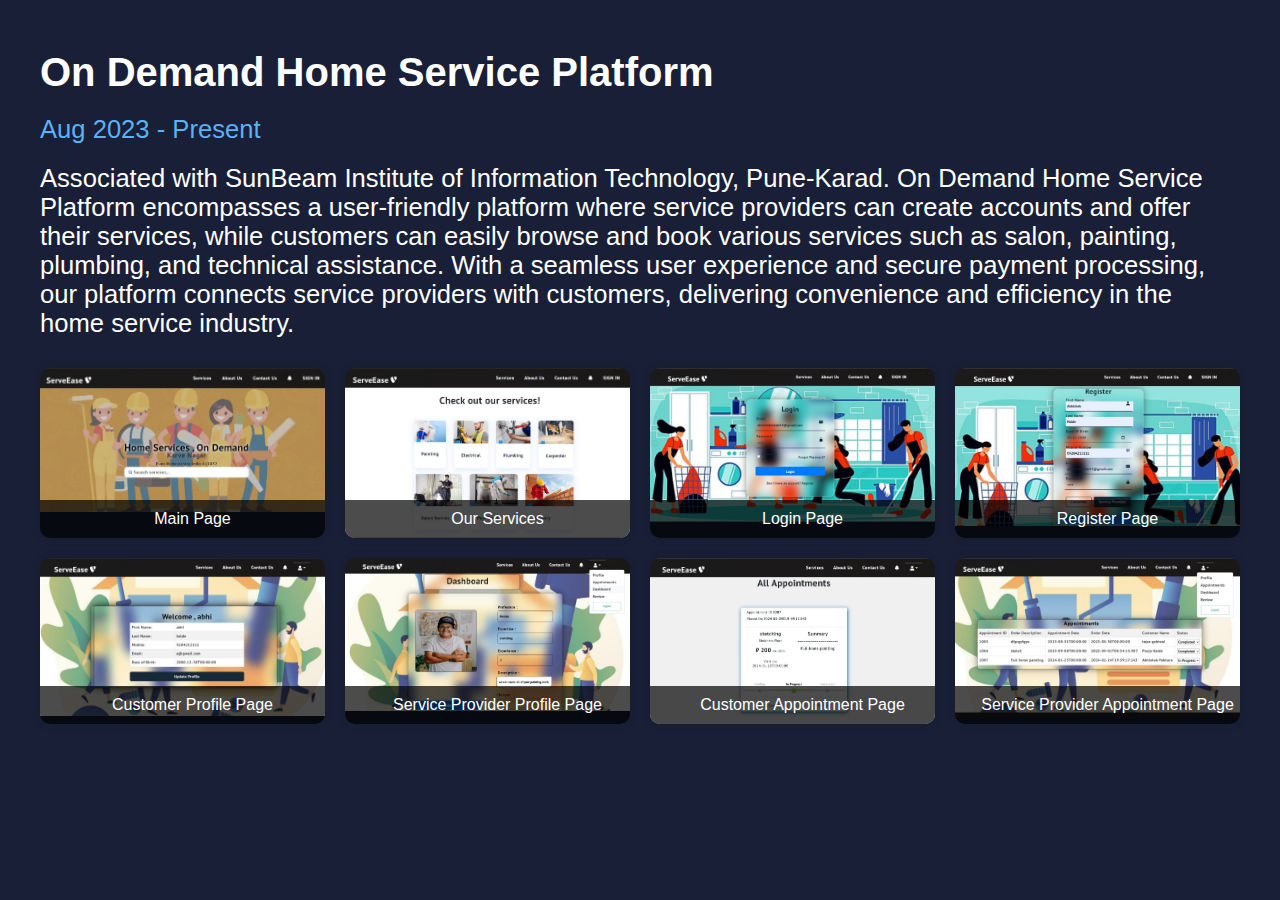
<file: project1.html>
<!DOCTYPE html>
<html lang="en">
<head>
    <meta charset="UTF-8">
    <meta name="viewport" content="width=device-width, initial-scale=1.0">
    <link rel="stylesheet" href="project1.css">
    <title>Project Detail</title>
</head>
<body>
    <section class="project-detail">
        <div class="container">
            <div class="project-info">
                <h1 class="project-name">On Demand Home Service Platform</h1>
                <p class="project-duration">Aug 2023 - Present</p>
                <p class="project-description">Associated with SunBeam Institute of Information Technology, Pune-Karad. On Demand Home Service Platform encompasses a user-friendly platform where service providers can create accounts and offer their services, while customers can easily browse and book various services such as salon, painting, plumbing, and technical assistance. With a seamless user experience and secure payment processing, our platform connects service providers with customers, delivering convenience and efficiency in the home service industry.</p>
            </div>
            <div class="project-snapshots">
                <div class="snapshot">
                    <img src="img/1.jpeg" alt="Snapshot 1">
                    <p class="snapshot-description">Main Page</p>
                </div>
                <div class="snapshot">
                    <img src="img/Services.jpeg" alt="Snapshot 2">
                    <p class="snapshot-description">Our Services</p>
                </div>

                <div class="snapshot">
                    <img src="img/Login.jpeg" alt="Snapshot 3">
                    <p class="snapshot-description">Login Page</p>
                </div>

                <div class="snapshot">
                    <img src="img/Register.jpeg" alt="Snapshot 4">
                    <p class="snapshot-description">Register Page</p>
                </div>

                <div class="snapshot">
                    <img src="img/Profile.jpeg" alt="Snapshot 5">
                    <p class="snapshot-description">Customer Profile Page</p>
                </div>

                <div class="snapshot">
                    <img src="img/SpDash.jpeg" alt="Snapshot 6">
                    <p class="snapshot-description">Service Provider Profile Page</p>
                </div>

                <div class="snapshot">
                    <img src="img/CA.jpeg" alt="Snapshot 7">
                    <p class="snapshot-description">Customer Appointment Page</p>
                </div>

                <div class="snapshot">
                    <img src="img/SpA.jpeg" alt="Snapshot 8">
                    <p class="snapshot-description">Service Provider Appointment Page</p>
                </div>
            
            </div>
        </div>
    </section>
</body>
</html>
</file>
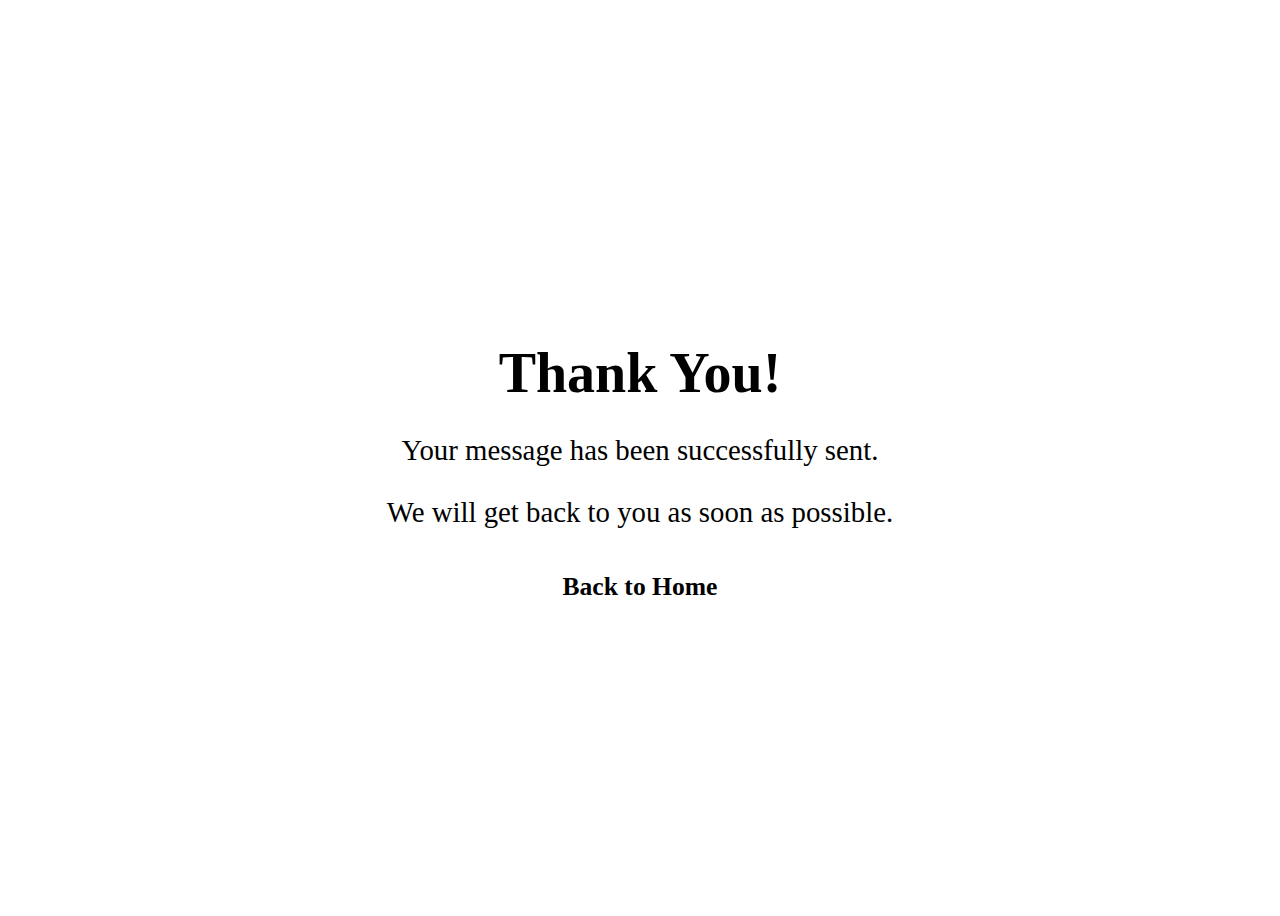
<file: thankyou.html>
<!DOCTYPE html>
<html lang="en">
<head>
    <meta charset="UTF-8">
    <meta name="viewport" content="width=device-width, initial-scale=1.0">
    <link rel="stylesheet" href="thankyou.css"> 
    <title>Thank You</title>
</head>
<body>
   
    <section class="thank-you">
        <div class="thank-you-content">
            <h2>Thank You!</h2>
            <p>Your message has been successfully sent.</p>
            <p>We will get back to you as soon as possible.</p>
            <a href="index.html" class="btn">Back to Home</a>
        </div>
    </section>
</body>
</html>
</file>
<file: thankyou.css>
.thank-you {
    min-height: 100vh;
    display: flex;
    justify-content: center;
    align-items: center;
    background-color: var(--bg-color); 
    color: var(--text-color); 
}

.thank-you-content {
    text-align: center;
}

.thank-you-content h2 {
    font-size: 3.5rem;
    font-weight: 700;
    margin-bottom: 1.5rem;
}

.thank-you-content p {
    font-size: 1.8rem;
    margin-bottom: 1.5rem;
}

.thank-you-content .btn {
    display: inline-block;
    padding: 1.2rem 3.5rem;
    background-color: var(--main-color); 
    color: var(--bg-color); 
    border-radius: 3rem;
    font-size: 1.6rem;
    font-weight: 600;
    text-decoration: none;
    transition: background-color 0.3s ease;
}

.thank-you-content .btn:hover {
    background-color: darken(var(--main-color), 10%); 
}
</file>
<file: project1.css>
/* project1.css */

/* Resetting default margin and padding */
body, h1, h2, h3, p, ul, li {
    margin: 0;
    padding: 0;
}

/* Applying font family and default styles */
body {
    font-family: "Nunito", sans-serif;
    color: #333;
    background-color: #191f36;
}

/* Container styles */
.container {
    max-width: 1200px;
    margin: 0 auto;
    padding: 50px 20px;
}

/* Project name styles */
.project-name {
    font-size: 2.5rem;
    font-weight: bold;
    color: #fff;
    margin-bottom: 20px;
}

/* Project duration styles */
.project-duration {
    font-size: 1.6rem;
    color: #59b2f4;
    margin-bottom: 20px;
}

/* Project description styles */
.project-description {
    font-size: 1.6rem;
    color: #fff;
    margin-bottom: 30px;
}

/* Snapshot container styles */
.project-snapshots {
    display: grid;
    grid-template-columns: repeat(auto-fit, minmax(250px, 1fr)); /* Adjusted min width */
    gap: 20px;
}

/* Snapshot styles */
.snapshot {
    position: relative;
    overflow: hidden;
    border-radius: 10px;
    box-shadow: 0 0 10px rgba(0, 0, 0, 0.1);
}

/* Snapshot image styles */
.snapshot img {
    width: 100%;
    height: auto;
    display: block;
}

/* Snapshot description styles */
.snapshot-description {
    position: absolute;
    bottom: 0;
    left: 0;
    width: 100%;
    padding: 10px;
    background-color: rgba(0, 0, 0, 0.7);
    color: #fff;
    font-size: 1rem;
    text-align: center;
}
</file>
